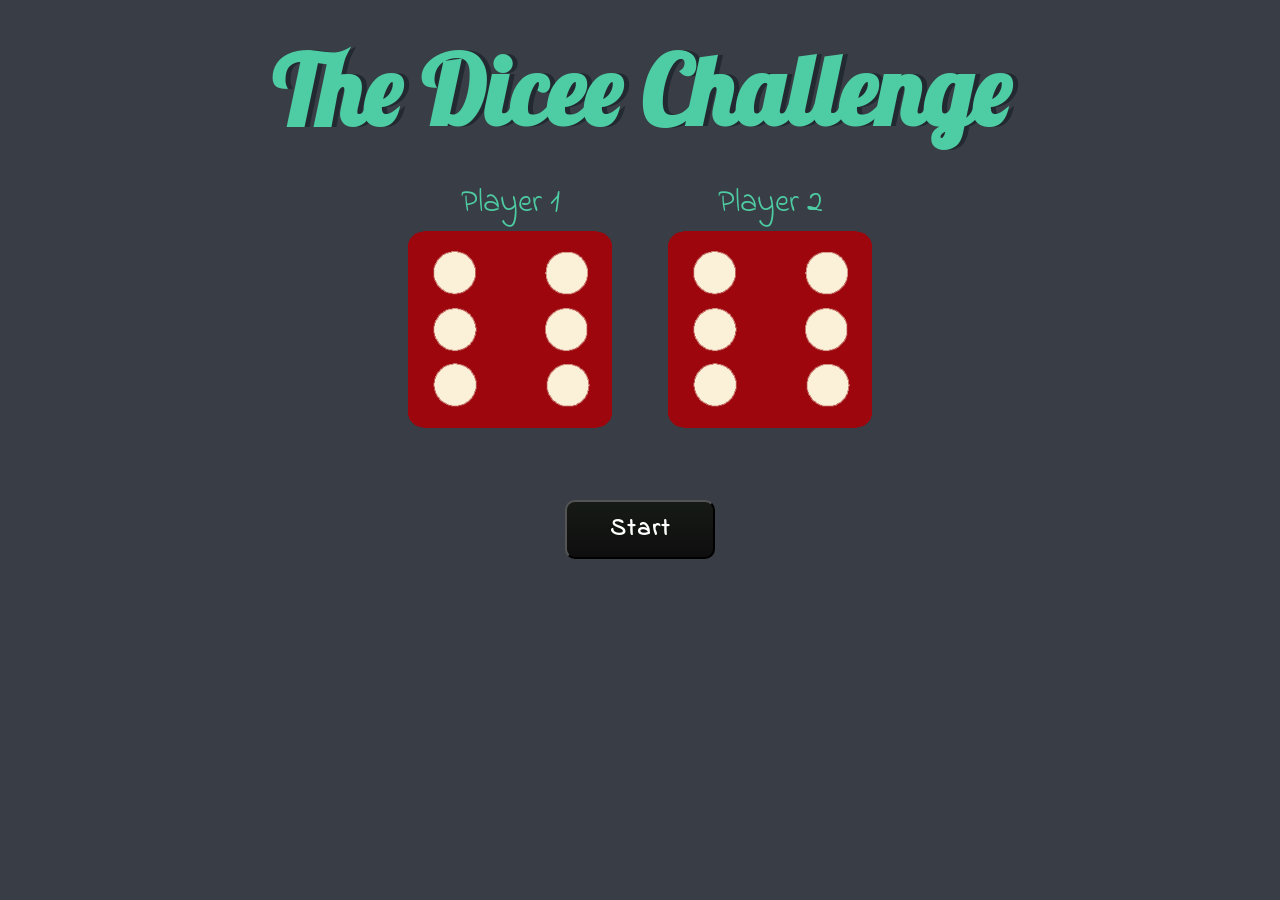
<file: index.html>
<!DOCTYPE html>
<html lang="en" dir="ltr">
  <head>
    <meta charset="utf-8">
    <title>Dicee-Challenge</title>
    <link rel="stylesheet" href="dicee.css">
    <link href="https://fonts.googleapis.com/css?family=Indie+Flower|Lobster" rel="stylesheet">

  </head>
  <body>

    <div class="container">

      <h1>The Dicee Challenge</h1>

      <div class="dice">
        <p>Player 1</p>
        <img class="img1" src="images/dice6.png">
      </div>

      <div class="dice">
        <p>Player 2</p>
        <img class="img2" src="images/dice6.png">
      </div>

    </div>

    <div class="scorecard">
    
    </div>

    <footer>
      <button class="btn">Start</button>
      <button class="btn">Play Again</button>
      <button class="btn">Score</button>
      <button class="btn">Restart</button>
      <button class="btn">Quit</button>
    </footer>

    <script src="dicee.js"></script>

  </body>

</html>
</file>
<file: dicee.css>
*{
  margin: 0;
  padding: 0;
  box-sizing: border-box;
}
body{
  display: flex;
  flex-direction: column;
  justify-content: center;
  align-content: center;
}
.container {
  width: 100%;
  text-align: center;
}

.dice {
  text-align: center;
  display: inline-block;

}

.scorecard{
  display: none;
}

.view-scorecard{
  margin : 40px auto 0;
  display:flex;
  flex-direction: column;
  justify-content: center;
  align-items: center;
  max-width: 600px;
  padding:30px;
  background: linear-gradient(to bottom, #fcfff4 0%,#dfe5d7 40%,#b3bead 100%);
  font-family: Verdana, Geneva, Tahoma, sans-serif;
  font-weight: bold;
  font-size: 1.5rem;
  border-radius:5px;
  border:2px solid gray;
}

.view-scorecard > *{
  margin:20px 0 ;
}

body {
  background-color: #393E46;
}

h1 {
  margin: 30px;
  font-family: 'Lobster', cursive;
  text-shadow: 5px 0 #232931;
  font-size: 6rem;
  color: #4ECCA3;
}

.container p {
  font-size: 2rem;
  color: #4ECCA3;
  font-family: 'Indie Flower', cursive;
}

img {
  width: 80%;
}

footer{
  margin-top: 5%;
  text-align: center;
}

.btn{
  width: 150px;
  padding:10px;
  letter-spacing: 2px;
  background: linear-gradient(to bottom, #161a16 0%,#0e0e0e 100%);
  color:#fff;
  font-family: 'Indie Flower', cursive;
  font-size: 1.5rem;
  font-weight: bolder;
  border-radius: 10px;
  margin:0 10px;
}

.hide-container{
  display: none;
 }

.hide-start{
  display: none;
}

.hide-play{
  display: none;
}

.hide-score{
  display: none;
}

.hide-restart{
  display:none;
}

.hide-quit{
  display: none;
}
</file>
